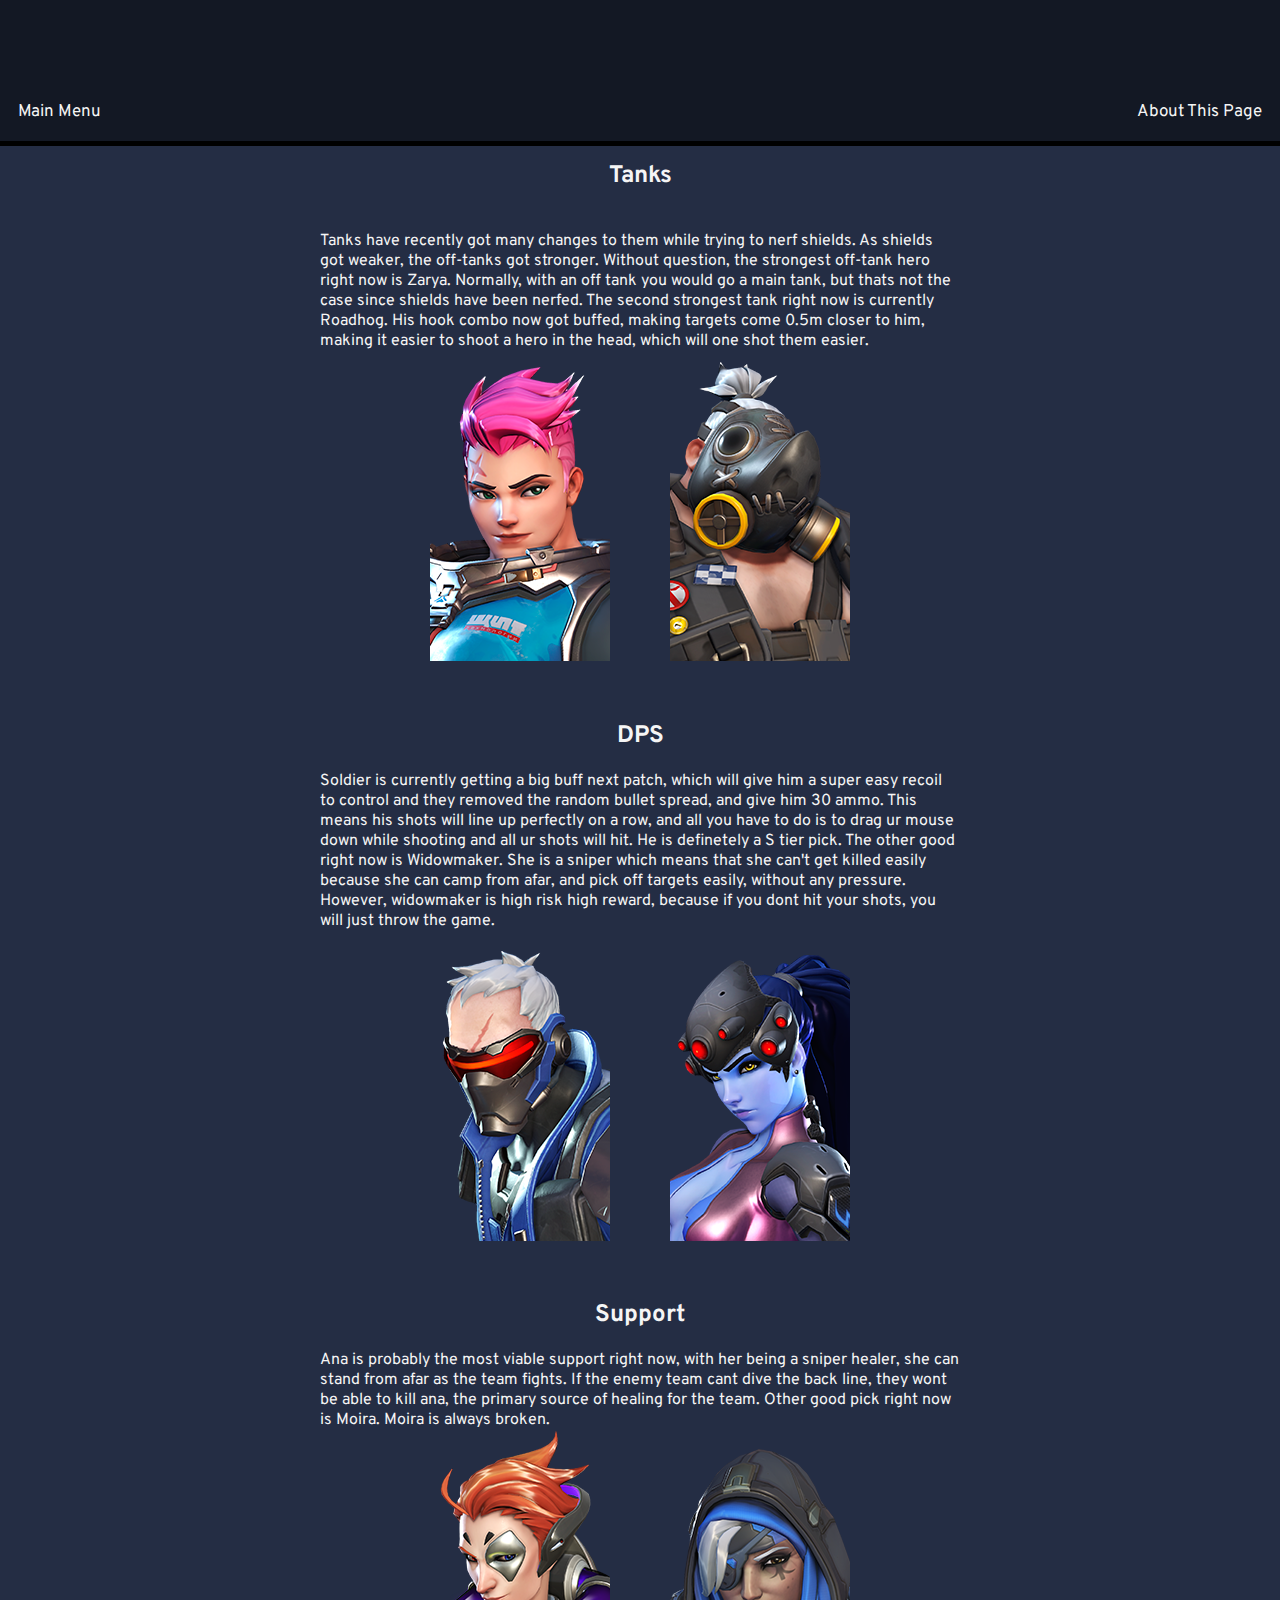
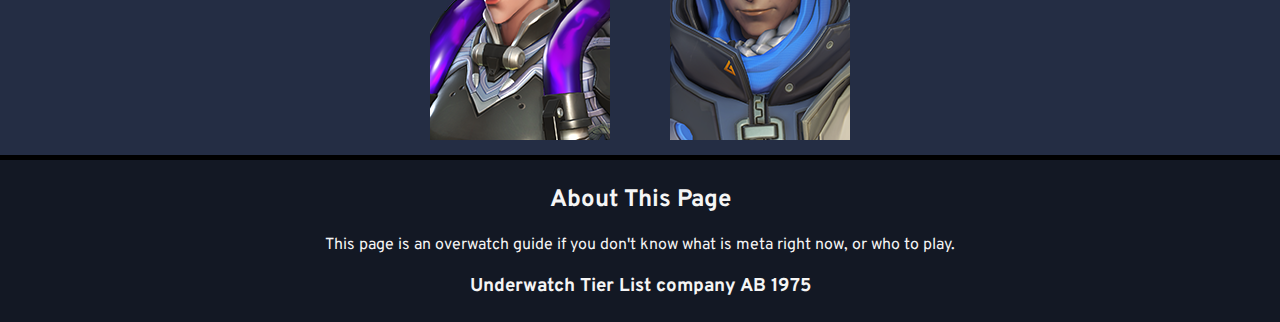
<file: meta.html>
<!DOCTYPE html>
<html lang="en">
  <head>
    <meta charset="UTF-8" />
    <meta name="viewport" content="width=device-width, initial-scale=1.0" />
    <link
      href="https://fonts.googleapis.com/css2?family=Overpass:wght@300&display=swap"
      rel="stylesheet"
    />
    <link rel="stylesheet" href="style.css" />
    <link rel="icon" href="overwatchlogo.png" />
    <title>Overwatch Guide</title>
  </head>
  <body>
    <header>
      <h1 class="title">Overwatch<span> Guide</span></h1>
      <nav class="branch">
        <a href="index.html" rel="noopener" style="text-decoration: none"
          >Main Menu</a
        >
        <a href="#about" class="about" style="text-decoration: none">
          About This Page
        </a>
      </nav>
    </header>
    <main class="intro">
      <h2>Tanks</h2>
      <div class="tank">
        Tanks have recently got many changes to them while trying to nerf
        shields. As shields got weaker, the off-tanks got stronger. Without
        question, the strongest off-tank hero right now is Zarya. Normally, with
        an off tank you would go a main tank, but thats not the case since
        shields have been nerfed. The second strongest tank right now is
        currently Roadhog. His hook combo now got buffed, making targets come
        0.5m closer to him, making it easier to shoot a hero in the head, which
        will one shot them easier.
        <div class="heropic">
          <img src="zarya.png" alt="zarya" />
          <img src="hog.png" alt="Roadhog" />
        </div>
      </div>
      <div class="tank">
        <h2>DPS</h2>
        Soldier is currently getting a big buff next patch, which will give him
        a super easy recoil to control and they removed the random bullet
        spread, and give him 30 ammo. This means his shots will line up
        perfectly on a row, and all you have to do is to drag ur mouse down
        while shooting and all ur shots will hit. He is definetely a S tier
        pick. The other good right now is Widowmaker. She is a sniper which
        means that she can't get killed easily because she can camp from afar,
        and pick off targets easily, without any pressure. However, widowmaker
        is high risk high reward, because if you dont hit your shots, you will
        just throw the game.
        <div class="heropic">
          <img src="soldier76.png" alt="soldier76" />
          <img src="widowmaker.png" alt="widowmaker" />
        </div>
      </div>
      <div class="tank">
        <h2>Support</h2>
        Ana is probably the most viable support right now, with her being a
        sniper healer, she can stand from afar as the team fights. If the enemy
        team cant dive the back line, they wont be able to kill ana, the primary
        source of healing for the team. Other good pick right now is Moira.
        Moira is always broken.
        <div class="heropic">
          <img src="portrait-moira.png" alt="moira" />
          <img src="0x02E000000000013B.png" alt="ana" />
        </div>
      </div>
    </main>
    <footer class="extrafooter">
      <h2 id="about">About This Page</h2>
      <a class="bot">
        This page is an overwatch guide if you don't know what is meta right
        now, or who to play.
      </a>
      <h3 class="bot">Underwatch Tier List company AB 1975</h3>
    </footer>
  </body>
</html>
</file>
<file: style.css>
header {
  margin: 0;
  padding: 18px;
  background-color: rgb(19, 24, 36);
  outline: 5px solid black;
}

.extrafooter {
  color: whitesmoke;
  background-color: rgb(19, 24, 36);
  padding: 5px;
  outline: 5px solid black;
}

a {
  color: inherit;
}

.bot {
  display: flex;
  justify-content: center;
}

#about {
  display: flex;
  justify-content: center;
}

.branch {
  color: whitesmoke;
  font-size: 17px;
  display: flex;
  justify-content: space-between;
}

.title {
  position: relative;
  color: #d4c9c9;
  text-align: center;
  font-family: "Overpass", sans-serif;
  font-weight: 900;

  left: -100%;

  animation: slideIn 0.5s 0.3s forwards;
}

.heropic {
  width: 75%;
  display: flex;
  justify-content: space-around;
}

.title span {
  font-weight: 300;
}

body {
  box-sizing: border-box;
  margin: 0;
  padding: 0;
  background-color: rgb(36, 45, 68);
  font-family: "Overpass", sans-serif;
}

.menu {
  display: flex;
  justify-content: space-evenly;
  font-size: 40px;
  color: #171717;

  opacity: 0;

  animation: fadeIn 0.5s linear 0.5s forwards;
}

.menuhero {
  display: flex;
  flex-direction: column;
  align-items: center;
  margin: 20px;
  padding: 10px;
  border: 2px solid rgb(24, 24, 24);

  background-image: linear-gradient(
    to right,
    rgb(24, 24, 24),
    50%,
    transparent 50%
  );
  background-position: 100% 0%;
  background-size: 200% 100%;
  transition: 0.5s;
}

.menuteam {
  display: flex;
  flex-direction: column;
  align-items: center;
  margin: 20px;
  padding: 10px;
  border: 2px solid rgb(24, 24, 24);

  background-image: linear-gradient(
    to right,
    rgb(24, 24, 24),
    50%,
    transparent 50%
  );
  background-position: 100% 0%;
  background-size: 200% 100%;
  transition: 0.5s;
}

.menuteam:hover,
.menuhero:hover {
  color: white;
  background-position: 0% 50%;
  box-shadow: 3px 3px 6px black;
}

.icon {
  padding-top: 30%;
}

.intro {
  display: flex;
  flex-direction: column;
  align-items: center;
  color: whitesmoke;
  font-family: "Overpass", sans-serif;
}

.paragraph {
  justify-content: center;
  align-items: space-between;
  border: 2px solid black;
}

.tank {
  margin: 20px;
  display: flex;
  flex-direction: column;
  align-items: center;
  width: 50%;
}

@keyframes slideIn {
  0% {
    left: -100%;
  }
  100% {
    left: 0%;
  }
}

@keyframes fadeIn {
  0% {
    opacity: 0;
  }
  100% {
    opacity: 1;
  }
}
</file>
